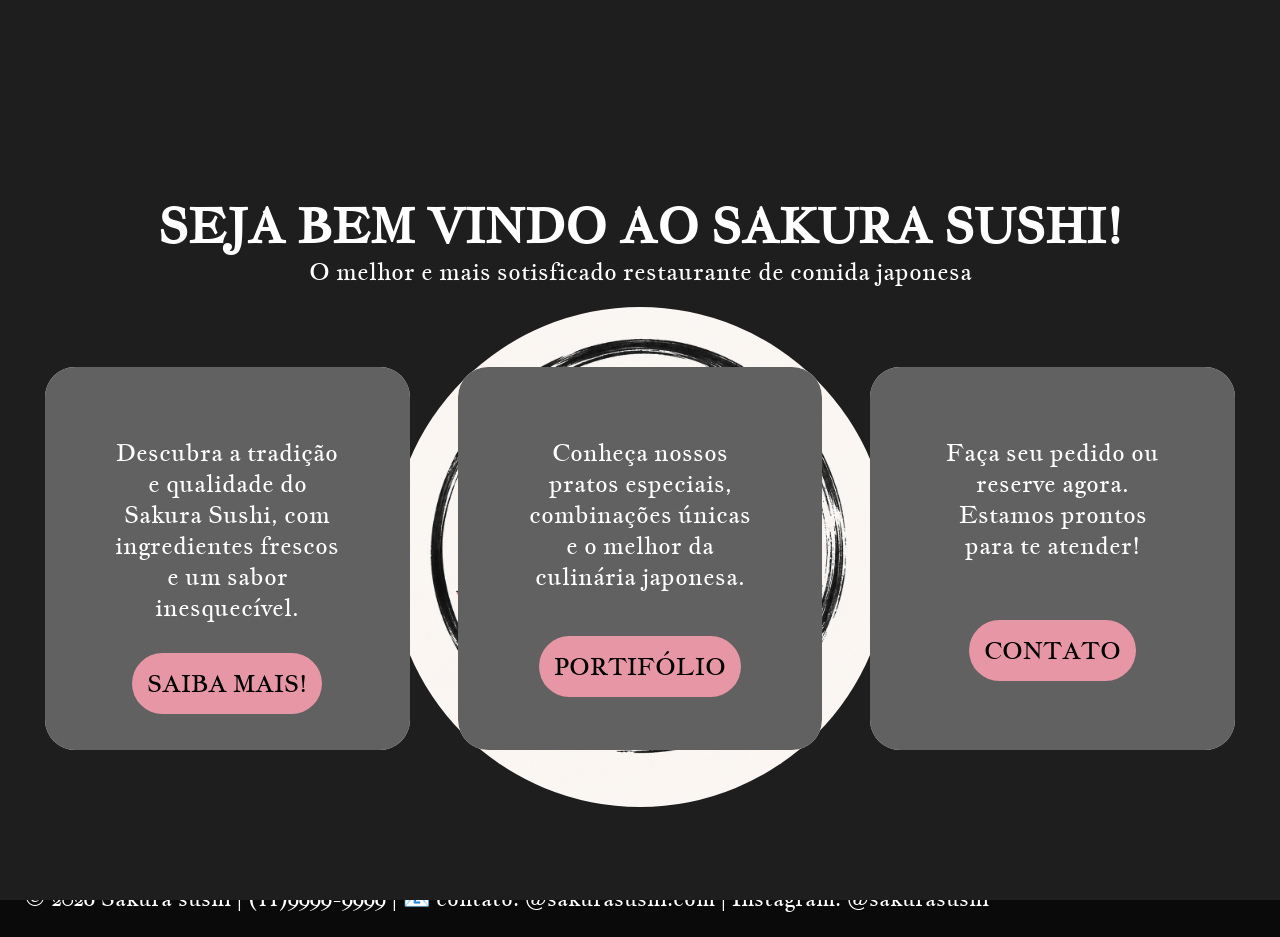
<file: index.html>
<!DOCTYPE html>
<html lang="pt-br">
<head>
  <meta charset="UTF-8">
  <meta name="viewport" content="width=device-width, initial-scale=1.0">
  <link rel="preconnect" href="https://fonts.googleapis.com">
  <link rel="preconnect" href="https://fonts.gstatic.com" crossorigin>
  <link href="https://fonts.googleapis.com/css2?family=Jacques+Francois&display=swap" rel="stylesheet">
  <link rel="stylesheet" href="src/css/style.css">
  <title>Sakura - Sushi</title>
</head>
<body>
  <div id="inicio">
        <h1 id="titulo">Seja bem vindo ao Sakura Sushi! </h1>
        <p id="fraseHero">O melhor e mais sotisficado restaurante de comida japonesa</p>
        <img src="./src/assets/imagemlogo.png" alt="imagem" id="imgHero">
  </div>
  
  
  <header>
        <img src="./src/assets/imagemlogo.png" alt="logo" id="logo">
        <h1>SAKURA SUSHI</h1>
        <nav>
            <ul>
                <li><a href="index.html">Home</a></li>
                <li><a href="./src/pages/portifolio.html">Portifólio</a></li>
                <li><a href="./src/pages/sobre.html">Sobre</a></li>
                <li><a href="./src/pages/contato.html">Contato</a></li>
            </ul>
        </nav>
    </header>
    <main>
      <p class="frase">Seja bem vindo ao Sakura Sushi</p>
      <div class="container">
        <div class="card">
          <p>Descubra a tradição e qualidade do Sakura Sushi, com ingredientes frescos e um sabor inesquecível.</p>
          <a href="./src/pages/sobre.html">SAIBA MAIS!</a>
        </div>
        <div class="card">
          <p>Conheça nossos pratos especiais, combinações únicas e o melhor da culinária japonesa.</p>
          <a href="./src/pages/portifolio.html">PORTIFÓLIO</a>
        </div>
        <div class="card">
          <p>Faça seu pedido ou reserve agora. Estamos prontos para te atender!</p>
          <a href="./src/pages/contato.html">CONTATO</a>
        </div>
      </div>
    </main>
    <footer>
      <p>&copy; 2026 Sakura sushi | (11)9999-9999 | 📧 contato: @sakurasushi.com | Instagram: @sakurasushi</p>
    </footer>
  <script src="src/js/script.js"></script>
</body>
</html>
</file>
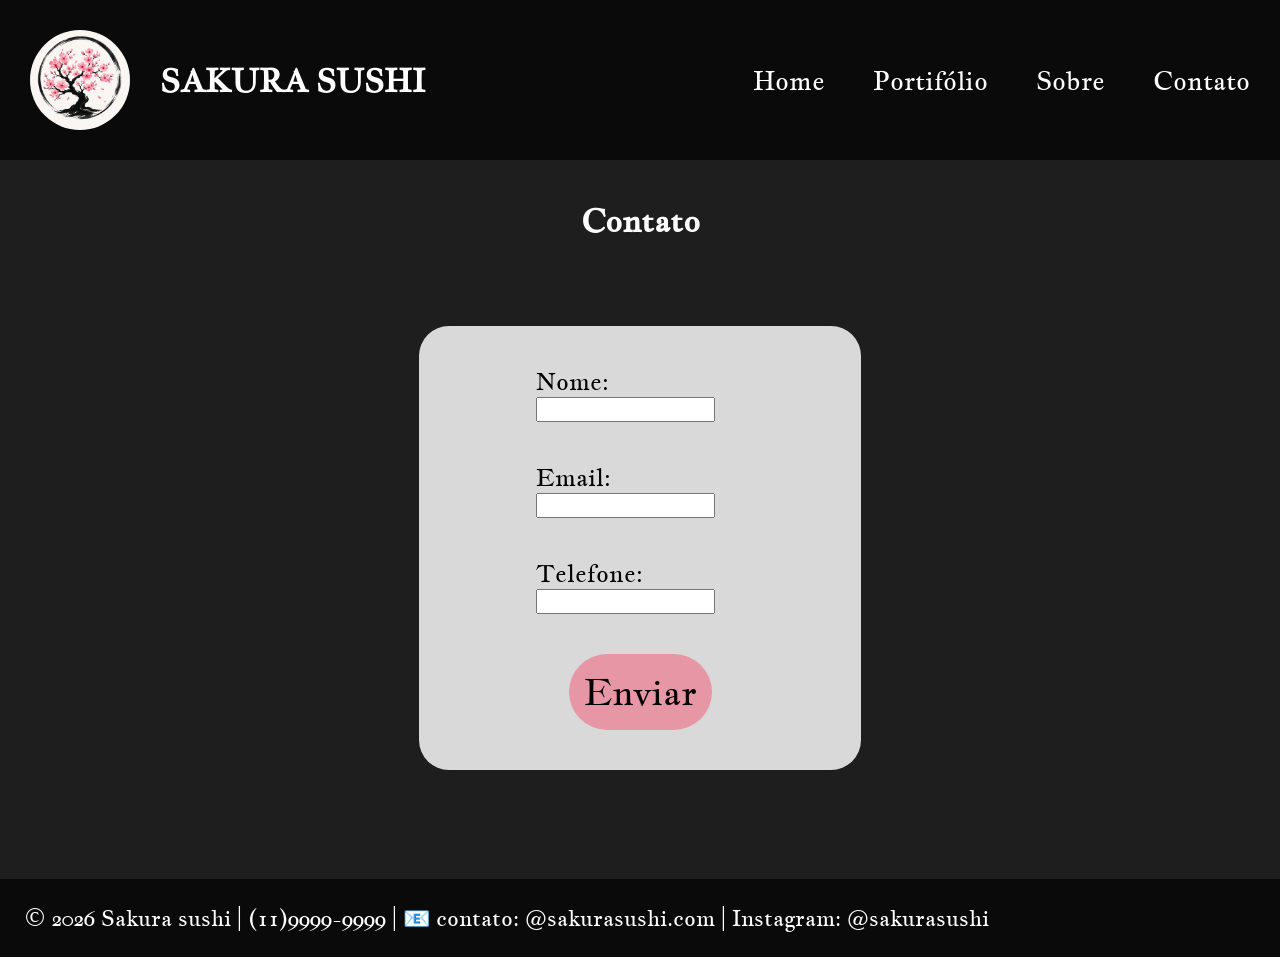
<file: src/pages/contato.html>
<!DOCTYPE html>
<html lang="pt-br">
<head>
  <meta charset="UTF-8">
  <meta name="viewport" content="width=device-width, initial-scale=1.0">
  <link rel="preconnect" href="https://fonts.googleapis.com">
  <link rel="preconnect" href="https://fonts.gstatic.com" crossorigin>
  <link href="https://fonts.googleapis.com/css2?family=Jacques+Francois&display=swap" rel="stylesheet">
  <link rel="stylesheet" href="../css/style.css">
  <title>Contato | Sakura Sushi</title>
</head>
<body>
  <header>
        <img src="../assets/imagemlogo.png" alt="logo" id="logo">
        <h1>SAKURA SUSHI</h1>
        <nav>
            <ul>
                <li><a href="/index.html">Home</a></li>
                <li><a href="./portifolio.html">Portifólio</a></li>
                <li><a href="./sobre.html">Sobre</a></li>
                <li><a href="./contato.html">Contato</a></li>
            </ul>
        </nav>
    </header>
    <h2>Contato</h2>
    <div class="container-ctt">
      <div class="card-ctt">
        <p class="text-form">Nome: <input type="text" class="formulario"></p>
        <p class="text-form">Email: <input type="email" class="formulario"> </p>
        <p class="tel-form">Telefone: <input type="tel" class="formulario"> </p>
        <button type="button" id="enviar">Enviar</button>
      </div>
    </div>

    <footer>
      <p>&copy; 2026 Sakura sushi | (11)9999-9999 | 📧 contato: @sakurasushi.com | Instagram: @sakurasushi</p>
    </footer>

    <script src="../js/script.js"></script>

  
</body>
</html>
</file>
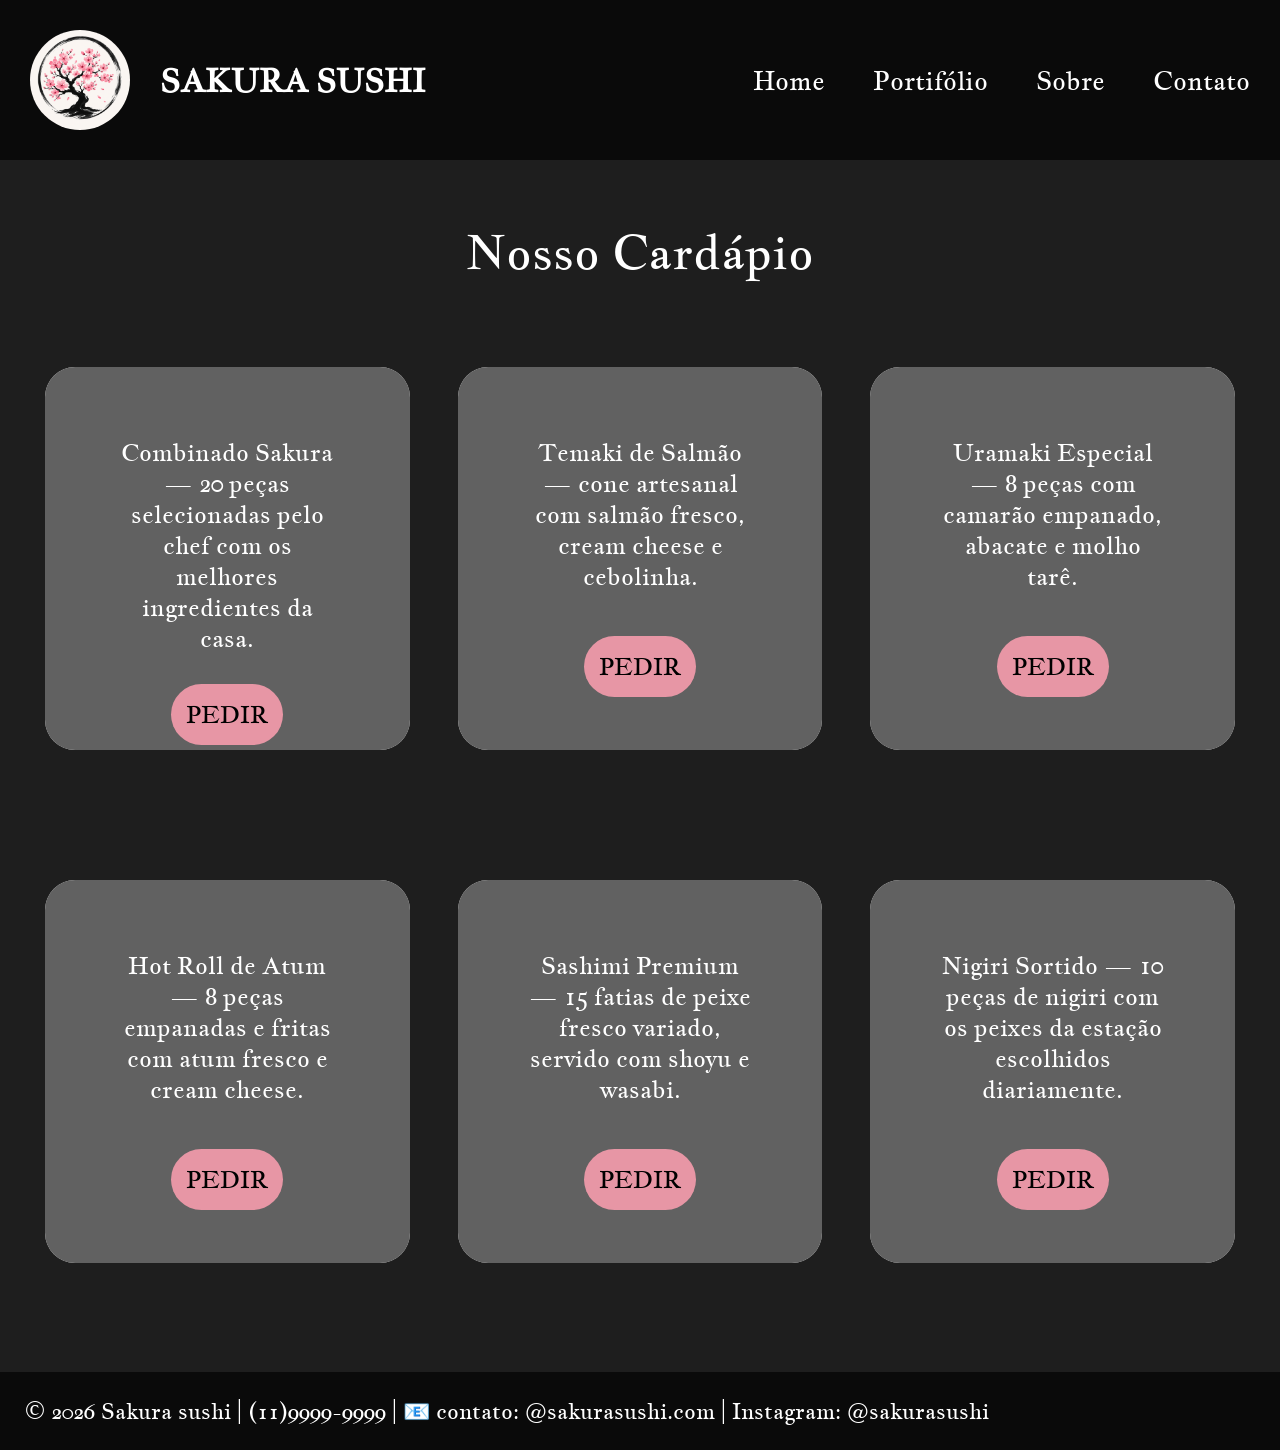
<file: src/pages/portifolio.html>
<!DOCTYPE html>
<html lang="pt-br">
<head>
  <meta charset="UTF-8">
  <meta name="viewport" content="width=device-width, initial-scale=1.0">
  <link rel="preconnect" href="https://fonts.googleapis.com">
  <link rel="preconnect" href="https://fonts.gstatic.com" crossorigin>
  <link href="https://fonts.googleapis.com/css2?family=Jacques+Francois&display=swap" rel="stylesheet">
  <link rel="stylesheet" href="../css/style.css">
  <title>Portifólio - Sakura Sushi</title>
</head>
<body>
  <header>
        <img src="../assets/imagemlogo.png" alt="logo" id="logo">
        <h1>SAKURA SUSHI</h1>
        <nav>
            <ul>
                <li><a href="../../index.html">Home</a></li>
                <li><a href="./portifolio.html">Portifólio</a></li>
                <li><a href="./sobre.html">Sobre</a></li>
                <li><a href="./contato.html">Contato</a></li>
            </ul>
        </nav>
    </header>

    <p class="frase">Nosso Cardápio</p>

    <div class="container">
      <div class="card" id="card-1">
        <p>Combinado Sakura — 20 peças selecionadas pelo chef com os melhores ingredientes da casa.</p>
        <a href="./contato.html">PEDIR</a>
      </div>
      <div class="card" id="card-2">
        <p>Temaki de Salmão — cone artesanal com salmão fresco, cream cheese e cebolinha.</p>
        <a href="./contato.html">PEDIR</a>
      </div>
      <div class="card" id="card-3">
        <p>Uramaki Especial — 8 peças com camarão empanado, abacate e molho tarê.</p>
        <a href="./contato.html">PEDIR</a>
      </div>
    </div>

    <div class="container">
      <div class="card" id="card-4">
        <p>Hot Roll de Atum — 8 peças empanadas e fritas com atum fresco e cream cheese.</p>
        <a href="./contato.html">PEDIR</a>
      </div>
      <div class="card" id="card-5">
        <p>Sashimi Premium — 15 fatias de peixe fresco variado, servido com shoyu e wasabi.</p>
        <a href="./contato.html">PEDIR</a>
      </div>
      <div class="card" id="card-6">
        <p>Nigiri Sortido — 10 peças de nigiri com os peixes da estação escolhidos diariamente.</p>
        <a href="./contato.html">PEDIR</a>
      </div>
    </div>

    <footer>
      <p>&copy; 2026 Sakura sushi | (11)9999-9999 | 📧 contato: @sakurasushi.com | Instagram: @sakurasushi</p>
    </footer>

    <script src="../js/script.js"></script>
</body>
</html>
</file>
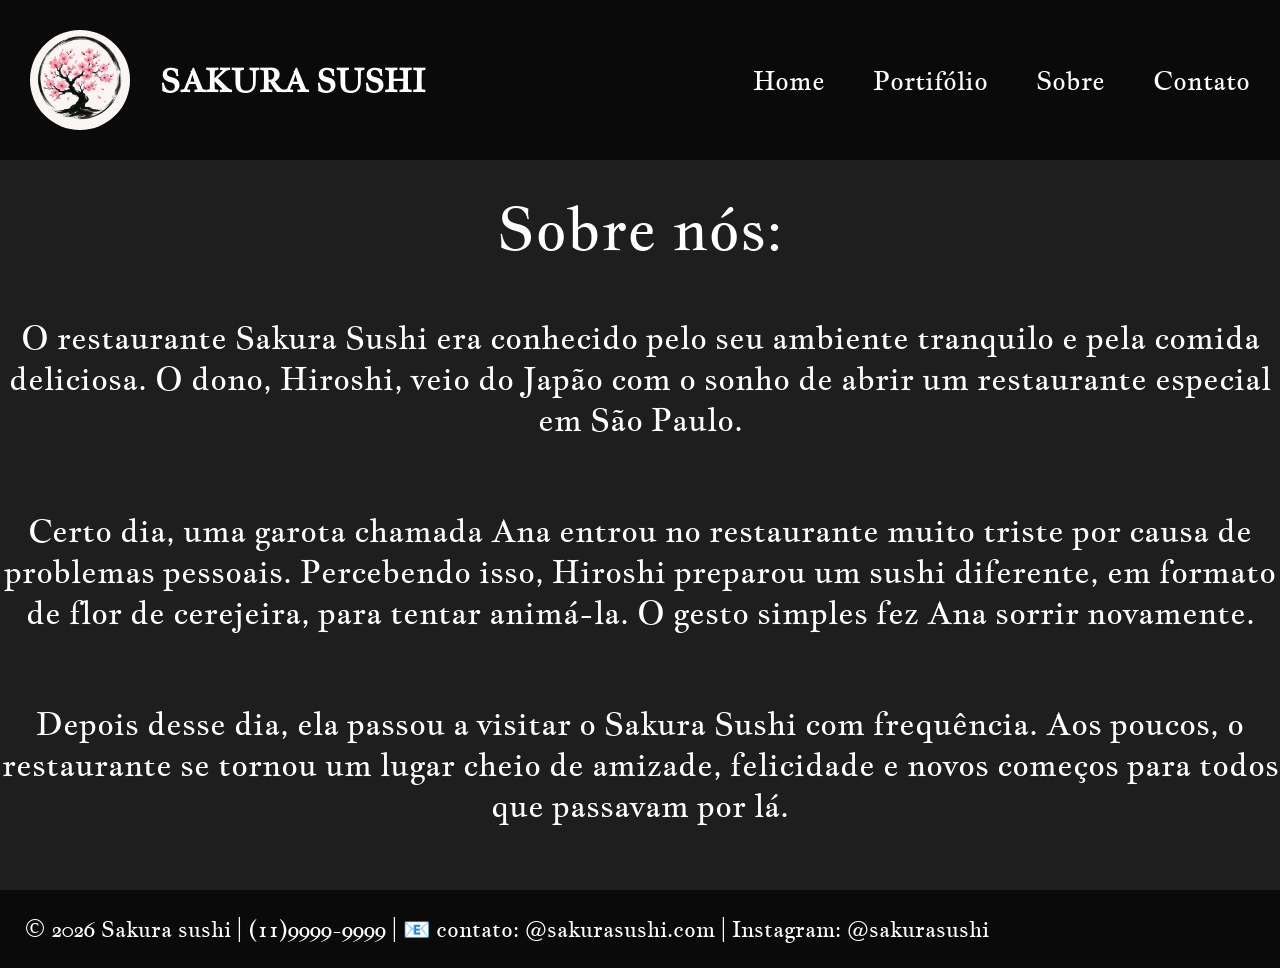
<file: src/pages/sobre.html>
<!DOCTYPE html>
<html lang="pt-br">
<head>
  <meta charset="UTF-8">
  <meta name="viewport" content="width=device-width, initial-scale=1.0">
  <link rel="preconnect" href="https://fonts.googleapis.com">
  <link rel="preconnect" href="https://fonts.gstatic.com" crossorigin>
  <link href="https://fonts.googleapis.com/css2?family=Jacques+Francois&display=swap" rel="stylesheet">
  <link rel="stylesheet" href="../css/style.css">
  <title>Sobre - Sakura Sushi</title>
</head>
<body>
  <header>
        <img src="../assets/imagemlogo.png" alt="logo" id="logo">
        <h1>SAKURA SUSHI</h1>
        <nav>
            <ul>
                <li><a href="/index.html">Home</a></li>
                <li><a href="./portifolio.html">Portifólio</a></li>
                <li><a href="./sobre.html">Sobre</a></li>
                <li><a href="./contato.html">Contato</a></li>
            </ul>
        </nav>
    </header>

    <p id="sobre-titulo">Sobre nós: </p>
    <p class="sobre-txt">O restaurante Sakura Sushi era conhecido pelo seu ambiente tranquilo e pela comida deliciosa. O dono, Hiroshi, veio do Japão com o sonho de abrir um restaurante especial em São Paulo.</p>
    <br>
    <p class="sobre-txt">Certo dia, uma garota chamada Ana entrou no restaurante muito triste por causa de problemas pessoais. Percebendo isso, Hiroshi preparou um sushi diferente, em formato de flor de cerejeira, para tentar animá-la. O gesto simples fez Ana sorrir novamente.</p>
    <br>
    <p class="sobre-txt">Depois desse dia, ela passou a visitar o Sakura Sushi com frequência. Aos poucos, o restaurante se tornou um lugar cheio de amizade, felicidade e novos começos para todos que passavam por lá.</p>

    <footer>
      <p>&copy; 2026 Sakura sushi | (11)9999-9999 | 📧 contato: @sakurasushi.com | Instagram: @sakurasushi</p>
    </footer>

    <script src="../js/script.js"></script>
</body>
</html>
</file>
<file: src/css/style.css>
:root {
  --header-color: #0A0A0A;
  --bg-main: #1E1E1E;
  --font-color: #fff;
  --hover-color: #E796A5;
}


* {
  margin:0;
  padding:0;
  box-sizing: border-box;
}

body {
  font-family: 'Jacques Francois';
  background-color: var(--bg-main);
  color: var(--font-color);
}

#inicio {
  position:fixed;
  top:0;
  left:0;
  width:100%;
  height:100%;
  display:flex;
  flex-direction:column;
  background:var(--bg-main);
  justify-content:center;
  align-items:center;
  opacity:1;
  transition: opacity 1s ease-in-out;
  color: var(--font-color)
}

#imgHero{
  width:500px;
  height:500px;
  border-radius:50%;
  margin-top:20px;
  animation: rodar 1s ease-in-out;
}

#fraseHero {
  font-size: 24px;
}

.efeito-out {
  opacity: 0;
  pointer-events: none;
}

@keyframes rodar{
    from{
        transform:rotate(0deg);
    }
    to{
        transform:rotate(360deg)
    }
}

#titulo{
    margin-top: 100px;
    text-align:center;
    font-size:3rem;
    color: var(--font-color);
    text-transform:uppercase;
    animation: efeito 1s ease-in-out;
}

@keyframes efeito {
    from{
        opacity:0;
    }
    to{
        opacity:1;
        transform:translateY(-10px)
    }
}

header {
  background-color: var(--header-color);
  display: flex;
  padding: 30px;
  align-items: center;
  gap: 30px;
}


header nav {
  margin-left: auto;
}

header nav ul {
  font-size: 26px;
  list-style:none;
  display:flex;
  align-items:center;
  gap: 48px;
}

header nav ul li a{
    text-decoration: none;
    color:var(--font-color);
}

header nav ul li a:hover{
  color:var(--hover-color);
}

img {
  width: 100px;
  height:100px;
  border-radius: 50%;
}


.frase {
  font-size: 48px;
  margin-top: 60px;
  text-align: center;
}

.container {
  margin-top: 40px;
  display: flex;
  gap: 48px;
  align-items: center;
  justify-content: center;
  padding: 45px;
}

.card {
  border-radius: 30px;
  flex-direction: column;
  display: flex;
  align-items: center;
  color: #fff;
  padding: 40px;
  background-color: #D9D9D9;
  background-size: cover;
  background-position: center;
  width: 442px;
  height: 383px;
  font-size: 24px;
  text-align: center;
  position: relative;
  overflow: hidden;
}

.card::before {
  content: '';
  position: absolute;
  inset: 0;
  background: rgba(0, 0, 0, 0.55);
  border-radius: 30px;
  z-index: 0;
}

.card p {
  padding: 30px;
  position: relative;
  z-index: 1;
}

.card a {
  margin: auto;
  text-decoration: none;
  background-color: var(--hover-color);
  padding: 15px;
  color: #000;
  border-radius: 40px;
  position: relative;
  z-index: 1;
}

#card-1 { background-image: url('https://images.unsplash.com/photo-1717988732486-285ea23a6f88?w=800&fit=crop'); }
#card-2 { background-image: url('https://images.unsplash.com/photo-1710962169574-d1b52a2670e2?w=800&fit=crop'); }
#card-3 { background-image: url('https://images.unsplash.com/photo-1579584425555-c3ce17fd4351?w=800&fit=crop'); }
#card-4 { background-image: url('https://images.unsplash.com/photo-1611143669185-af224c5e3252?w=800&fit=crop'); }
#card-5 { background-image: url('https://images.unsplash.com/photo-1563612116625-3012372fccce?w=800&fit=crop'); }
#card-6 { background-image: url('https://images.unsplash.com/photo-1760903124403-9d0d36867720?w=800&fit=crop'); }


footer {
  width: 100%;
  margin-top: 64px;
  padding:25px;
  color: #fff;
  font-size: 22px;
  background-color: var(--header-color);
}

#sobre-titulo {
  font-size: 60px;
  text-align: center;
  margin-top: 30px;
}

.sobre-txt {
  margin-top: 50px;
  text-align: center;
  font-size: 32px;
}

h2 {
  font-size: 32px;
  text-align: center;
  margin-top: 40px;
}

.container-ctt {
  margin-top: 40px;
  display: flex;
  align-items: center;
  justify-content: center;
  padding: 45px;
}

.card-ctt {
  border-radius: 30px;
  flex-direction: column;
  display: flex;
  gap: 40px;
  align-items: center;
  color: #000;
  padding: 40px;
  background-color: #D9D9D9;
  width: 442px;
  /* height: 383px; */
  font-size: 24px;
}


.text-form {
  align-items: center;
  margin-right: 30px;
}

.formulario {
  display: flex;
  padding: 3px;
}

.tel-form {
  margin-right: 30px;
}

#enviar {
  font-size: 36px;
  padding: 15px;
  margin: auto;
  background-color: var(--hover-color);
  color:#000;
  text-decoration: none;
  border-radius: 50px;
  align-items: center;
  border: none;
  cursor: pointer;
  font-family: 'Jacques Francois';
}

@media (max-width: 1024px) {
  .container {
    gap: 24px;
    padding: 24px;
  }

  .card {
    width: 320px;
    height: auto;
  }

  header nav ul {
    gap: 32px;
    font-size: 20px;
  }
}

@media (max-width: 768px) {
  .container {
    flex-direction: column;
    gap: 24px;
    padding: 16px;
  }

  .card {
    width: 100%;
    max-width: 480px;
    height: auto;
  }

  header {
    flex-wrap: wrap;
    gap: 16px;
    padding: 16px;
  }

  header nav ul {
    gap: 16px;
    font-size: 18px;
  }

  #imgHero {
    width: 280px;
    height: 280px;
  }

  #titulo {
    font-size: 2rem;
  }

  .frase {
    font-size: 32px;
  }

  .sobre-txt {
    font-size: 22px;
    margin-top: 32px;
  }

  footer {
    font-size: 16px;
    text-align: center;
  }
}
</file>
